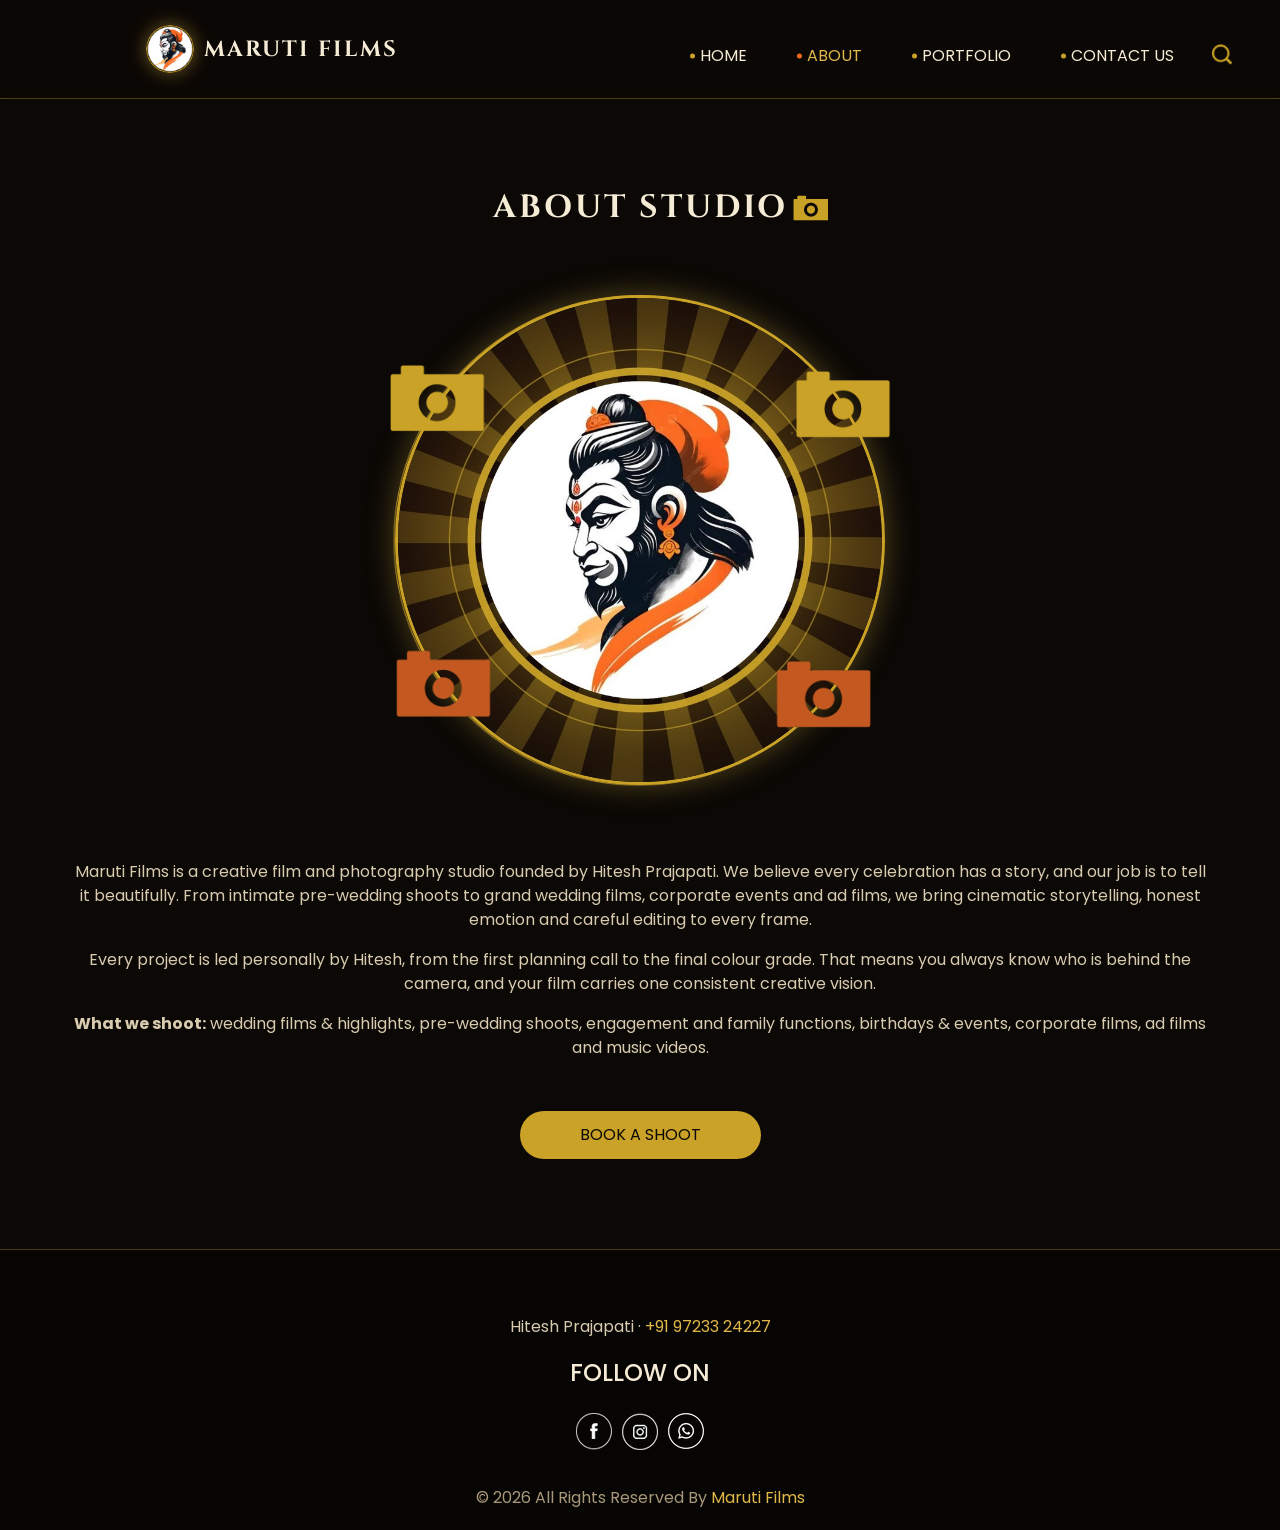
<file: about.html>
<!DOCTYPE html>
<html>

<head>
  <!-- Basic -->
  <meta charset="utf-8" />
  <meta http-equiv="X-UA-Compatible" content="IE=edge" />
  <!-- Mobile Metas -->
  <meta name="viewport" content="width=device-width, initial-scale=1, shrink-to-fit=no" />
  <!-- Site Metas -->
  <meta name="keywords" content="Maruti Films, Hitesh Prajapati, wedding films, pre-wedding shoot, cinematic videography, photography, ad films, music videos" />
  <meta name="description" content="Maruti Films by Hitesh Prajapati: cinematic wedding films, pre-wedding shoots, event coverage, ad films and music videos. Call +91 97233 24227." />
  <meta name="author" content="Hitesh Prajapati" />

  <title>Maruti Films</title>
  <link rel="icon" type="image/png" href="images/favicon.png" />
  <link rel="apple-touch-icon" href="images/apple-touch-icon.png" />


  <!-- bootstrap core css -->
  <link rel="stylesheet" type="text/css" href="css/bootstrap.css" />

  <!-- fonts style -->
  <link href="https://fonts.googleapis.com/css?family=Cinzel:700|Poppins:400,700&display=swap" rel="stylesheet">

  <!-- Custom styles for this template -->
  <link href="css/style.css" rel="stylesheet" />
  <!-- responsive style -->
  <link href="css/responsive.css" rel="stylesheet" />
</head>

<body class="sub_page">

  <div class="hero_area">
    <!-- header section strats -->
    <header class="header_section">
      <div class="container-fluid">
        <div class="row">
          <div class="col-lg-11 offset-lg-1">
            <nav class="navbar navbar-expand-lg custom_nav-container ">
              <a class="navbar-brand" href="index.html">
                <img src="images/logo.png" alt="Maruti Films logo">
                <span>
                  Maruti Films
                </span>
              </a>
              <button class="navbar-toggler" type="button" data-toggle="collapse" data-target="#navbarSupportedContent"
                aria-controls="navbarSupportedContent" aria-expanded="false" aria-label="Toggle navigation">
                <span class="navbar-toggler-icon"></span>
              </button>

              <div class="collapse navbar-collapse" id="navbarSupportedContent">
                <div class="d-flex ml-auto flex-column flex-lg-row align-items-center">
                  <ul class="navbar-nav  ">
                    <li class="nav-item ">
                      <a class="nav-link" href="index.html">Home <span class="sr-only">(current)</span></a>
                    </li>
                    <li class="nav-item active">
                      <a class="nav-link" href="about.html"> About</a>
                    </li>
                    <li class="nav-item">
                      <a class="nav-link" href="portfolio.html"> Portfolio </a>
                    </li>
                    <li class="nav-item">
                      <a class="nav-link" href="contact.html">Contact Us</a>
                    </li>
                  </ul>
                  <form class="form-inline">
                    <button class="btn  my-2 my-sm-0 nav_search-btn" type="submit"></button>
                  </form>
                </div>

              </div>
            </nav>
          </div>
        </div>
      </div>
    </header>
    <!-- end header section -->
  </div>

  <!-- about section -->

  <section class="about_section layout_padding">
    <div class="container">
      <div class="heading_container">
        <h2>
          About Studio
        </h2>
      </div>
      <div class="box">
        <div class="img-box">
          <img src="images/about-emblem.jpg" width="800" height="800" alt="Maruti Films emblem: Lord Hanuman in a golden sunburst">
          <div class="about_img-bg">
            <img src="images/about-img-bg.png" alt="">
          </div>
        </div>
        <div class="detail-box">
          <p>
            Maruti Films is a creative film and photography studio founded by Hitesh Prajapati. We believe every
            celebration has a story, and our job is to tell it beautifully. From intimate pre-wedding shoots to grand
            wedding films, corporate events and ad films, we bring cinematic storytelling, honest emotion and careful
            editing to every frame.
          </p>
          <p>
            Every project is led personally by Hitesh, from the first planning call to the final colour grade. That
            means you always know who is behind the camera, and your film carries one consistent creative vision.
          </p>
          <p>
            <strong>What we shoot:</strong> wedding films &amp; highlights, pre-wedding shoots, engagement and
            family functions, birthdays &amp; events, corporate films, ad films and music videos.
          </p>
          <div>
            <a href="contact.html">
              Book a Shoot
            </a>
          </div>
        </div>
      </div>
    </div>

  </section>

  <!-- end about section -->


  <!-- info section -->
  <section class="info_section ">
    <div class="container">
      <div class="info_container">
        <div class="info_social">
          <p class="info_contact">
            Hitesh Prajapati &middot; <a href="tel:+919723324227">+91 97233 24227</a>
          </p>
          <div class="d-flex justify-content-center">
            <h4 class="">
              Follow on
            </h4>
          </div>
          <div class="social_box">
            <a href="https://www.facebook.com/share/19HL4DrNXv/" target="_blank" rel="noopener" aria-label="Maruti Films on Facebook">
              <img src="images/fb.png" alt="Facebook">
            </a>
            <a href="https://www.instagram.com/maruti_films_27/" target="_blank" rel="noopener" aria-label="Maruti Films on Instagram">
              <img src="images/instagram.png" alt="Instagram">
            </a>
            <a href="https://wa.me/919723324227" target="_blank" rel="noopener" aria-label="Chat with Maruti Films on WhatsApp">
              <img src="images/whatsapp.png" alt="WhatsApp">
            </a>
          </div>
        </div>
      </div>
    </div>
  </section>

  <!-- end info_section -->

  <!-- footer section -->
  <section class="container-fluid footer_section">
    <div class="container">
      <p>
        &copy; 2026 All Rights Reserved By
        <a href="https://marutifilms.vercel.app/">Maruti Films</a>
      </p>
    </div>
  </section>
  <!-- footer section -->

  <script type="text/javascript" src="js/jquery-3.4.1.min.js"></script>
  <script type="text/javascript" src="js/bootstrap.js"></script>

</body>

</html>
</file>
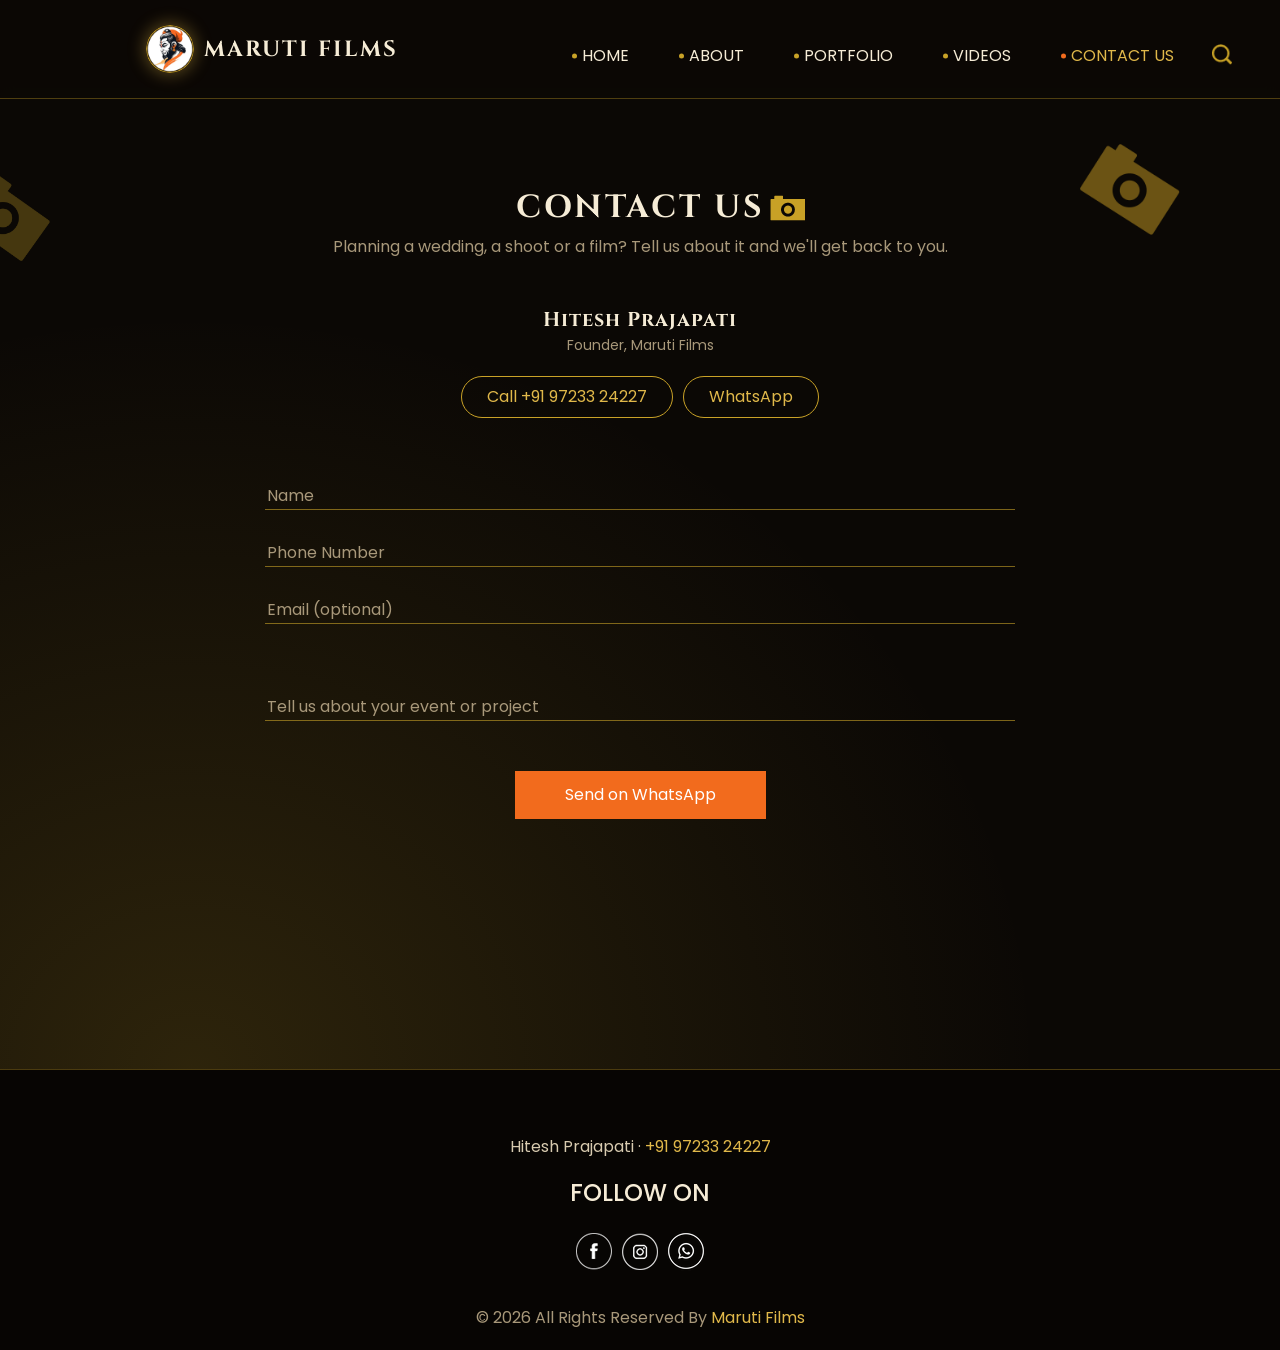
<file: contact.html>
<!DOCTYPE html>
<html>

<head>
  <!-- Basic -->
  <meta charset="utf-8" />
  <meta http-equiv="X-UA-Compatible" content="IE=edge" />
  <!-- Mobile Metas -->
  <meta name="viewport" content="width=device-width, initial-scale=1, shrink-to-fit=no" />
  <!-- Site Metas -->
  <meta name="keywords" content="Maruti Films, Hitesh Prajapati, wedding films, pre-wedding shoot, cinematic videography, photography, ad films, music videos" />
  <meta name="description" content="Maruti Films by Hitesh Prajapati: cinematic wedding films, pre-wedding shoots, event coverage, ad films and music videos. Call +91 97233 24227." />
  <meta name="author" content="Hitesh Prajapati" />

  <title>Maruti Films</title>
  <link rel="icon" type="image/png" href="images/favicon.png" />
  <link rel="apple-touch-icon" href="images/apple-touch-icon.png" />


  <!-- bootstrap core css -->
  <link rel="stylesheet" type="text/css" href="css/bootstrap.css" />

  <!-- fonts style -->
  <link href="https://fonts.googleapis.com/css?family=Cinzel:700|Poppins:400,700&display=swap" rel="stylesheet">

  <!-- Custom styles for this template -->
  <link href="css/style.css" rel="stylesheet" />
  <!-- responsive style -->
  <link href="css/responsive.css" rel="stylesheet" />
</head>

<body class="sub_page">

  <div class="hero_area">
    <!-- header section strats -->
    <header class="header_section">
      <div class="container-fluid">
        <div class="row">
          <div class="col-lg-11 offset-lg-1">
            <nav class="navbar navbar-expand-lg custom_nav-container ">
              <a class="navbar-brand" href="index.html">
                <img src="images/logo.png" alt="Maruti Films logo">
                <span>
                  Maruti Films
                </span>
              </a>
              <button class="navbar-toggler" type="button" data-toggle="collapse" data-target="#navbarSupportedContent"
                aria-controls="navbarSupportedContent" aria-expanded="false" aria-label="Toggle navigation">
                <span class="navbar-toggler-icon"></span>
              </button>

              <div class="collapse navbar-collapse" id="navbarSupportedContent">
                <div class="d-flex ml-auto flex-column flex-lg-row align-items-center">
                  <ul class="navbar-nav  ">
                    <li class="nav-item ">
                      <a class="nav-link" href="index.html">Home <span class="sr-only">(current)</span></a>
                    </li>
                    <li class="nav-item">
                      <a class="nav-link" href="about.html"> About</a>
                    </li>
                    <li class="nav-item">
                      <a class="nav-link" href="portfolio.html"> Portfolio </a>
                    </li>
                    <li class="nav-item">
                      <a class="nav-link" href="videos.html"> Videos </a>
                    </li>
                    <li class="nav-item active">
                      <a class="nav-link" href="contact.html">Contact Us</a>
                    </li>
                  </ul>
                  <form class="form-inline">
                    <button class="btn  my-2 my-sm-0 nav_search-btn" type="submit"></button>
                  </form>
                </div>

              </div>
            </nav>
          </div>
        </div>
      </div>
    </header>
    <!-- end header section -->
  </div>

  <!-- contact section -->

  <section class="contact_section layout_padding">
    <div class="bg-img1">
      <img src="images/bg-img-1.png" alt="">
    </div>
    <div class="bg-img2">
      <img src="images/bg-img-2.png" alt="">
    </div>
    <div class="container">
      <div class="heading_container">
        <h2>
          Contact Us
        </h2>
        <p>
          Planning a wedding, a shoot or a film? Tell us about it and we'll get back to you.
        </p>
      </div>
      <div class="contact_details">
        <p class="contact_owner">Hitesh Prajapati <span>Founder, Maruti Films</span></p>
        <div class="contact_links">
          <a href="tel:+919723324227">Call +91 97233 24227</a>
          <a href="https://wa.me/919723324227" target="_blank" rel="noopener">WhatsApp</a>
        </div>
      </div>
      <div class="">
        <div class="row">
          <div class="col-md-8 mx-auto">
            <form action="" class="whatsapp_form">
              <div class="contact_form-container">
                <div>
                  <div>
                    <input type="text" name="name" placeholder="Name" autocomplete="name" required>
                  </div>
                  <div>
                    <input type="tel" name="phone" placeholder="Phone Number" autocomplete="tel" required>
                  </div>
                  <div>
                    <input type="email" name="email" placeholder="Email (optional)" autocomplete="email">
                  </div>
                  <div class="">
                    <input type="text" name="message" placeholder="Tell us about your event or project" class="message_input" required>
                  </div>
                  <div class=" d-flex justify-content-center ">
                    <button type="submit">
                      Send on WhatsApp
                    </button>
                  </div>
                </div>
              </div>
            </form>
          </div>
        </div>
      </div>
    </div>
  </section>


  <!-- end contact section -->


  <!-- info section -->
  <section class="info_section ">
    <div class="container">
      <div class="info_container">
        <div class="info_social">
          <p class="info_contact">
            Hitesh Prajapati &middot; <a href="tel:+919723324227">+91 97233 24227</a>
          </p>
          <div class="d-flex justify-content-center">
            <h4 class="">
              Follow on
            </h4>
          </div>
          <div class="social_box">
            <a href="https://www.facebook.com/share/19HL4DrNXv/" target="_blank" rel="noopener" aria-label="Maruti Films on Facebook">
              <img src="images/fb.png" alt="Facebook">
            </a>
            <a href="https://www.instagram.com/maruti_films_27/" target="_blank" rel="noopener" aria-label="Maruti Films on Instagram">
              <img src="images/instagram.png" alt="Instagram">
            </a>
            <a href="https://wa.me/919723324227" target="_blank" rel="noopener" aria-label="Chat with Maruti Films on WhatsApp">
              <img src="images/whatsapp.png" alt="WhatsApp">
            </a>
          </div>
        </div>
      </div>
    </div>
  </section>

  <!-- end info_section -->

  <!-- footer section -->
  <section class="container-fluid footer_section">
    <div class="container">
      <p>
        &copy; 2026 All Rights Reserved By
        <a href="https://marutifilms.vercel.app/">Maruti Films</a>
      </p>
    </div>
  </section>
  <!-- footer section -->

  <script type="text/javascript" src="js/jquery-3.4.1.min.js"></script>
  <script type="text/javascript" src="js/bootstrap.js"></script>
  <script type="text/javascript" src="js/contact.js"></script>

</body>

</html>
</file>
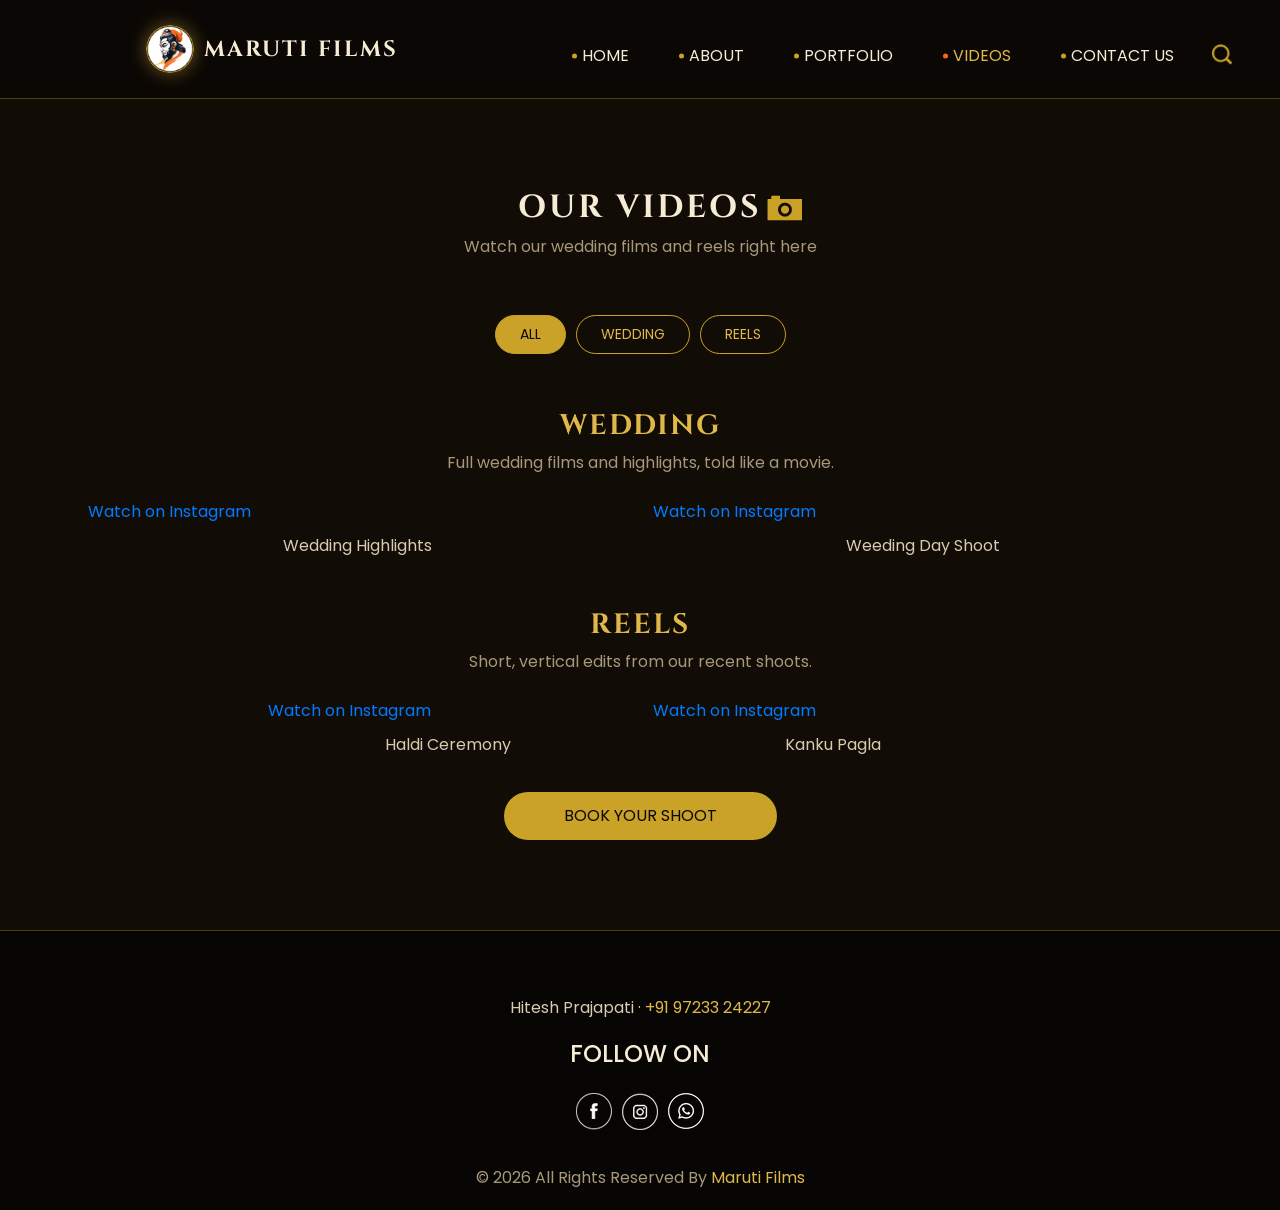
<file: videos.html>
<!DOCTYPE html>
<html>

<head>
  <!-- Basic -->
  <meta charset="utf-8" />
  <meta http-equiv="X-UA-Compatible" content="IE=edge" />
  <!-- Mobile Metas -->
  <meta name="viewport" content="width=device-width, initial-scale=1, shrink-to-fit=no" />
  <!-- Site Metas -->
  <meta name="keywords" content="Maruti Films, Hitesh Prajapati, wedding films, pre-wedding shoot, cinematic videography, photography, ad films, music videos" />
  <meta name="description" content="Maruti Films by Hitesh Prajapati: cinematic wedding films, pre-wedding shoots, event coverage, ad films and music videos. Call +91 97233 24227." />
  <meta name="author" content="Hitesh Prajapati" />

  <title>Videos | Maruti Films</title>
  <link rel="icon" type="image/png" href="images/favicon.png" />
  <link rel="apple-touch-icon" href="images/apple-touch-icon.png" />


  <!-- bootstrap core css -->
  <link rel="stylesheet" type="text/css" href="css/bootstrap.css" />

  <!-- fonts style -->
  <link href="https://fonts.googleapis.com/css?family=Cinzel:700|Poppins:400,700&display=swap" rel="stylesheet">

  <!-- Custom styles for this template -->
  <link href="css/style.css" rel="stylesheet" />
  <!-- responsive style -->
  <link href="css/responsive.css" rel="stylesheet" />
</head>

<body class="sub_page">

  <div class="hero_area">
    <!-- header section strats -->
    <header class="header_section">
      <div class="container-fluid">
        <div class="row">
          <div class="col-lg-11 offset-lg-1">
            <nav class="navbar navbar-expand-lg custom_nav-container ">
              <a class="navbar-brand" href="index.html">
                <img src="images/logo.png" alt="Maruti Films logo">
                <span>
                  Maruti Films
                </span>
              </a>
              <button class="navbar-toggler" type="button" data-toggle="collapse" data-target="#navbarSupportedContent"
                aria-controls="navbarSupportedContent" aria-expanded="false" aria-label="Toggle navigation">
                <span class="navbar-toggler-icon"></span>
              </button>

              <div class="collapse navbar-collapse" id="navbarSupportedContent">
                <div class="d-flex ml-auto flex-column flex-lg-row align-items-center">
                  <ul class="navbar-nav  ">
                    <li class="nav-item ">
                      <a class="nav-link" href="index.html">Home <span class="sr-only">(current)</span></a>
                    </li>
                    <li class="nav-item">
                      <a class="nav-link" href="about.html"> About</a>
                    </li>
                    <li class="nav-item">
                      <a class="nav-link" href="portfolio.html"> Portfolio </a>
                    </li>
                    <li class="nav-item active">
                      <a class="nav-link" href="videos.html"> Videos </a>
                    </li>
                    <li class="nav-item">
                      <a class="nav-link" href="contact.html">Contact Us</a>
                    </li>
                  </ul>
                  <form class="form-inline">
                    <button class="btn  my-2 my-sm-0 nav_search-btn" type="submit"></button>
                  </form>
                </div>

              </div>
            </nav>
          </div>
        </div>
      </div>
    </header>
    <!-- end header section -->

  </div>

  <!-- portfolio section -->

  <section class="portfolio_section video_section layout_padding">
    <div class="container">
      <div class="heading_container">
        <h2>
          Our Videos
        </h2>
        <p>
          Watch our wedding films and reels right here
        </p>
      </div>
      <div class="portfolio_filter">
        <button type="button" class="active" data-filter="all">All</button>
        <button type="button" data-filter="wedding-films">Wedding</button>
        <button type="button" data-filter="reels">Reels</button>
      </div>
      <div class="portfolio_category" id="wedding-films" data-category="wedding-films">
        <div class="category_heading">
          <h3>Wedding</h3>
          <p>Full wedding films and highlights, told like a movie.</p>
        </div>
        <div class="video_grid video_grid_wide" data-csv="video/wedding.csv"></div>
      </div>
      <div class="portfolio_category" id="reels" data-category="reels">
        <div class="category_heading">
          <h3>Reels</h3>
          <p>Short, vertical edits from our recent shoots.</p>
        </div>
        <div class="video_grid video_grid_reels" data-csv="video/reels.csv"></div>
      </div>
      <div class="see_btn">
        <a href="contact.html">
          Book Your Shoot
        </a>
      </div>
    </div>
  </section>
  <!-- end video section -->

  <!-- info section -->
  <section class="info_section ">
    <div class="container">
      <div class="info_container">
        <div class="info_social">
          <p class="info_contact">
            Hitesh Prajapati &middot; <a href="tel:+919723324227">+91 97233 24227</a>
          </p>
          <div class="d-flex justify-content-center">
            <h4 class="">
              Follow on
            </h4>
          </div>
          <div class="social_box">
            <a href="https://www.facebook.com/share/19HL4DrNXv/" target="_blank" rel="noopener" aria-label="Maruti Films on Facebook">
              <img src="images/fb.png" alt="Facebook">
            </a>
            <a href="https://www.instagram.com/maruti_films_27/" target="_blank" rel="noopener" aria-label="Maruti Films on Instagram">
              <img src="images/instagram.png" alt="Instagram">
            </a>
            <a href="https://wa.me/919723324227" target="_blank" rel="noopener" aria-label="Chat with Maruti Films on WhatsApp">
              <img src="images/whatsapp.png" alt="WhatsApp">
            </a>
          </div>
        </div>
      </div>
    </div>
  </section>

  <!-- end info_section -->

  <!-- footer section -->
  <section class="container-fluid footer_section">
    <div class="container">
      <p>
        &copy; 2026 All Rights Reserved By
        <a href="https://marutifilms.vercel.app/">Maruti Films</a>
      </p>
    </div>
  </section>
  <!-- footer section -->

  <script type="text/javascript" src="js/jquery-3.4.1.min.js"></script>
  <script type="text/javascript" src="js/bootstrap.js"></script>
  <script type="text/javascript" src="js/videos.js"></script>
  <script type="text/javascript" src="js/portfolio.js"></script>

</body>

</html>
</file>
<file: css/style.css>
html {
  scroll-padding-top: 110px;
}

body {
  font-family: 'Poppins', sans-serif;
  color: #d8cbb0;
  background-color: #0b0805;
}

h1, h2, h3, h4, h5, h6 {
  color: #f6ecd6;
}

::-moz-selection {
  background-color: #c9a227;
  color: #0b0805;
}

::selection {
  background-color: #c9a227;
  color: #0b0805;
}

.layout_padding {
  padding: 90px 0;
}

.layout_padding2 {
  padding: 45px 0;
}

.layout_padding2-top {
  padding-top: 45px;
}

.layout_padding2-bottom {
  padding-bottom: 45px;
}

.layout_padding-top {
  padding-top: 90px;
}

.layout_padding-bottom {
  padding-bottom: 90px;
}

.heading_container {
  display: -webkit-box;
  display: -ms-flexbox;
  display: flex;
  -webkit-box-orient: vertical;
  -webkit-box-direction: normal;
      -ms-flex-direction: column;
          flex-direction: column;
  -webkit-box-align: center;
      -ms-flex-align: center;
          align-items: center;
  text-align: center;
}

.heading_container h2 {
  position: relative;
  font-family: 'Cinzel', serif;
  font-weight: 700;
  letter-spacing: 3px;
  text-transform: uppercase;
  color: #f6ecd6;
}

.heading_container p {
  color: #a8987a;
}

.heading_container h2 span {
  position: relative;
  z-index: 2;
}

.heading_container h2::before {
  content: "";
  position: absolute;
  width: 35px;
  height: 26px;
  top: 50%;
  right: -40px;
  -webkit-transform: translateY(-50%);
          transform: translateY(-50%);
  z-index: 1;
  background-image: url(../images/heading-img.png);
  background-repeat: no-repeat;
}

/*header section*/
.hero_area {
  height: 136vh;
  padding-top: 98px;
  position: relative;
  background-color: #0b0805;
  background-image: radial-gradient(ellipse at 72% 38%, rgba(224, 184, 74, 0.28) 0%, rgba(201, 162, 39, 0.1) 30%, rgba(11, 8, 5, 0) 60%), repeating-conic-gradient(from 0deg at 72% 38%, rgba(201, 162, 39, 0.07) 0deg 4deg, rgba(11, 8, 5, 0) 4deg 12deg);
  background-size: cover;
}

.sub_page .hero_area {
  height: auto;
  background-image: none;
  background-color: #120c06;
  border-bottom: 1px solid rgba(201, 162, 39, 0.35);
}

.sub_page .hero_area::after {
  display: none;
}

.header_section {
  position: fixed;
  top: 0;
  left: 0;
  right: 0;
  z-index: 1000;
  padding-bottom: 12px;
  background-color: rgba(11, 8, 5, 0.92);
  -webkit-backdrop-filter: blur(8px);
          backdrop-filter: blur(8px);
  border-bottom: 1px solid rgba(201, 162, 39, 0.35);
}

.header_section .container-fluid {
  padding-right: 25px;
  padding-left: 25px;
}

.header_section .nav_container {
  margin: 0 auto;
}

.custom_nav-container .navbar-nav .nav-item .nav-link {
  margin: 10px 30px;
  padding: 0;
  color: #f6ecd6;
  text-align: center;
  position: relative;
  text-transform: uppercase;
}

.custom_nav-container .navbar-nav .nav-item .nav-link::before {
  content: "";
  width: 5px;
  height: 5px;
  position: absolute;
  top: 50%;
  left: -10px;
  -webkit-transform: translateY(-50%);
          transform: translateY(-50%);
  background-color: #c9a227;
  border-radius: 100%;
}

.custom_nav-container .navbar-nav .nav-item.active .nav-link, .custom_nav-container .navbar-nav .nav-item:hover .nav-link {
  color: #e0b84a;
}

.custom_nav-container .navbar-nav .nav-item.active .nav-link::before, .custom_nav-container .navbar-nav .nav-item:hover .nav-link::before {
  background-color: #f26b1d;
}

a,
a:hover,
a:focus {
  text-decoration: none;
}

a:hover,
a:focus {
  color: #e0b84a;
}

.btn,
.btn:focus {
  outline: none !important;
  -webkit-box-shadow: none;
          box-shadow: none;
}

.custom_nav-container .nav_search-btn {
  background-image: url(../images/search-icon.png);
  background-size: 20px;
  background-repeat: no-repeat;
  background-position: center 5px;
  width: 35px;
  height: 35px;
  padding: 0;
  border: none;
}

.navbar-brand {
  display: -webkit-box;
  display: -ms-flexbox;
  display: flex;
  -webkit-box-align: center;
      -ms-flex-align: center;
          align-items: center;
}

.navbar-brand img {
  width: 48px;
  height: 48px;
  margin-right: 10px;
  border-radius: 100%;
  -webkit-box-shadow: 0 0 18px rgba(224, 184, 74, 0.45);
          box-shadow: 0 0 18px rgba(224, 184, 74, 0.45);
}

.navbar-brand span {
  font-family: 'Cinzel', serif;
  font-size: 22px;
  font-weight: 700;
  letter-spacing: 2px;
  color: #f6ecd6;
  text-transform: uppercase;
}

.custom_nav-container {
  z-index: 99999;
  padding-top: 20px;
  -webkit-box-align: end;
      -ms-flex-align: end;
          align-items: flex-end;
}

.navbar-expand-lg .navbar-collapse {
  -webkit-box-align: end;
      -ms-flex-align: end;
          align-items: flex-end;
}

.custom_nav-container .navbar-toggler {
  outline: none;
}

.custom_nav-container .navbar-toggler .navbar-toggler-icon {
  background-image: url(../images/menu.png);
  background-size: 45px;
}

/*end header section*/
/* slider section */
.slider_section {
  display: -webkit-box;
  display: -ms-flexbox;
  display: flex;
  -webkit-box-align: center;
      -ms-flex-align: center;
          align-items: center;
  position: relative;
  z-index: 2;
  color: #d8cbb0;
}

.slider_section .row {
  -webkit-box-align: center;
      -ms-flex-align: center;
          align-items: center;
}

.slider_section div#carouselExampleControls {
  width: 100%;
}

.slider_section .detail_box {
  padding-right: 10%;
}

.slider_section .detail_box h1 {
  font-weight: bold;
  margin-bottom: 30px;
  font-family: 'Cinzel', serif;
  letter-spacing: 3px;
  text-transform: uppercase;
  color: #f6ecd6;
}

.slider_section .detail_box .btn-box {
  margin-top: 35px;
}

.slider_section .detail_box .btn-box a {
  width: 125px;
  text-align: center;
}

.slider_section .detail_box .btn-box .btn-1 {
  display: inline-block;
  padding: 7px 0px;
  background-color: #f26b1d;
  color: #ffffff;
  border-radius: 30px;
  margin-right: 5px;
}

.slider_section .detail_box .btn-box .btn-1:hover {
  background-color: #d9570f;
}

.slider_section .detail_box .btn-box .btn-2 {
  display: inline-block;
  padding: 7px 0px;
  background-color: #c9a227;
  color: #0b0805;
  border-radius: 30px;
}

.slider_section .detail_box .btn-box .btn-2:hover {
  background-color: #e0b84a;
}

.slider_section .img-box img {
  width: 100%;
  height: auto;
  border-radius: 12px 0 0 12px;
  border: 2px solid #c9a227;
  border-right: none;
  -webkit-box-shadow: 0 0 40px rgba(224, 184, 74, 0.25);
          box-shadow: 0 0 40px rgba(224, 184, 74, 0.25);
}

.slider_section .carousel_btn-container {
  width: 60px;
  position: absolute;
  bottom: 175px;
  display: -webkit-box;
  display: -ms-flexbox;
  display: flex;
  -webkit-box-pack: justify;
      -ms-flex-pack: justify;
          justify-content: space-between;
  left: 10%;
  z-index: 999;
}

.slider_section .carousel_btn-container .carousel-control-prev,
.slider_section .carousel_btn-container .carousel-control-next {
  position: relative;
  width: 35px;
  height: 35px;
  border: none;
  border-radius: 100%;
  opacity: 1;
  background-repeat: no-repeat;
  background-size: 20px;
  background-position: center;
}

.slider_section .carousel_btn-container .carousel-control-prev {
  background-image: url(../images/prev.png);
}

.slider_section .carousel_btn-container .carousel-control-prev:hover {
  background-image: url(../images/prev-blue.png);
}

.slider_section .carousel_btn-container .carousel-control-next {
  background-image: url(../images/next.png);
}

.slider_section .carousel_btn-container .carousel-control-next:hover {
  background-image: url(../images/next-blue.png);
}

.about_section .box {
  display: -webkit-box;
  display: -ms-flexbox;
  display: flex;
  -webkit-box-orient: vertical;
  -webkit-box-direction: normal;
      -ms-flex-direction: column;
          flex-direction: column;
  -webkit-box-align: center;
      -ms-flex-align: center;
          align-items: center;
}

.about_section .box img {
  width: 100%;
}

.about_section .box .img-box > img {
  height: auto;
  position: relative;
  z-index: 1;
  border-radius: 100%;
  border: 3px solid #c9a227;
  -webkit-box-shadow: 0 0 30px rgba(224, 184, 74, 0.35);
          box-shadow: 0 0 30px rgba(224, 184, 74, 0.35);
}

.about_section .box .img-box {
  position: relative;
  width: 490px;
  max-width: 100%;
  margin: 60px 0 40px;
}

.about_section .box .img-box .about_img-bg {
  position: absolute;
  top: 50%;
  left: 50%;
  z-index: 2;
  width: 102%;
  pointer-events: none;
  -webkit-transform: translate(-50%, -50%) rotate(0deg) scale(1);
          transform: translate(-50%, -50%) rotate(0deg) scale(1);
  -webkit-animation: rotateAnimation 3s infinite;
          animation: rotateAnimation 3s infinite;
}

@-webkit-keyframes rotateAnimation {
  0% {
    -webkit-transform: translate(-50%, -50%) rotate(0deg) scale(1);
            transform: translate(-50%, -50%) rotate(0deg) scale(1);
  }
  49% {
    -webkit-transform: translate(-50%, -50%) rotate(180deg) scale(1.1);
            transform: translate(-50%, -50%) rotate(180deg) scale(1.1);
  }
  100% {
    -webkit-transform: translate(-50%, -50%) rotate(360deg) scale(1);
            transform: translate(-50%, -50%) rotate(360deg) scale(1);
  }
}

@keyframes rotateAnimation {
  0% {
    -webkit-transform: translate(-50%, -50%) rotate(0deg) scale(1);
            transform: translate(-50%, -50%) rotate(0deg) scale(1);
  }
  49% {
    -webkit-transform: translate(-50%, -50%) rotate(180deg) scale(1.1);
            transform: translate(-50%, -50%) rotate(180deg) scale(1.1);
  }
  100% {
    -webkit-transform: translate(-50%, -50%) rotate(360deg) scale(1);
            transform: translate(-50%, -50%) rotate(360deg) scale(1);
  }
}

.about_section .box .detail-box {
  margin-top: 35px;
  text-align: center;
}

.about_section .box .detail-box a {
  display: inline-block;
  padding: 12px 60px;
  background-color: #c9a227;
  color: #0b0805;
  border-radius: 40px;
  text-transform: uppercase;
  margin-top: 35px;
}

.about_section .box .detail-box a:hover {
  background-color: #e0b84a;
  color: #0b0805;
}

.portfolio_section {
  background-color: #120c06;
}

.portfolio_section .portfolio_filter {
  display: -webkit-box;
  display: -ms-flexbox;
  display: flex;
  -ms-flex-wrap: wrap;
      flex-wrap: wrap;
  -webkit-box-pack: center;
      -ms-flex-pack: center;
          justify-content: center;
  margin-top: 35px;
}

.portfolio_section .portfolio_filter button,
.portfolio_section .portfolio_filter a {
  margin: 5px;
  padding: 8px 24px;
  border: 1px solid #c9a227;
  border-radius: 30px;
  background-color: transparent;
  color: #e0b84a;
  font-size: 14px;
  text-transform: uppercase;
  cursor: pointer;
}

.portfolio_section .portfolio_filter button:hover, .portfolio_section .portfolio_filter button.active,
.portfolio_section .portfolio_filter a:hover {
  background-color: #c9a227;
  color: #0b0805;
}

.portfolio_section .portfolio_category {
  margin-top: 50px;
}

.portfolio_section .portfolio_category[hidden] {
  display: none;
}

.portfolio_section .category_heading {
  text-align: center;
}

.portfolio_section .category_heading h3 {
  font-family: 'Cinzel', serif;
  font-weight: 700;
  letter-spacing: 2px;
  text-transform: uppercase;
  color: #e0b84a;
}

.portfolio_section .category_heading p {
  margin: 0;
  color: #a8987a;
}

.portfolio_section .portfolio_gallery {
  -webkit-column-count: 3;
          column-count: 3;
  -webkit-column-gap: 15px;
          column-gap: 15px;
  margin-top: 25px;
}

.portfolio_section .portfolio_gallery.gallery_small {
  -webkit-column-count: 2;
          column-count: 2;
  max-width: 760px;
  margin-left: auto;
  margin-right: auto;
}

.portfolio_section .gallery_item {
  display: block;
  position: relative;
  margin-bottom: 15px;
  overflow: hidden;
  border: 1px solid rgba(201, 162, 39, 0.35);
  border-radius: 8px;
  -webkit-column-break-inside: avoid;
     page-break-inside: avoid;
          break-inside: avoid;
}

.portfolio_section .gallery_item img {
  display: block;
  width: 100%;
  height: auto;
  -webkit-transition: -webkit-transform 0.4s;
  transition: transform 0.4s;
}

.portfolio_section .gallery_item::after {
  content: "";
  position: absolute;
  top: 0;
  right: 0;
  bottom: 0;
  left: 0;
  background: linear-gradient(to top, rgba(242, 107, 29, 0.35), rgba(11, 8, 5, 0) 60%);
  opacity: 0;
  -webkit-transition: opacity 0.3s;
  transition: opacity 0.3s;
}

.portfolio_section .gallery_item:hover img {
  -webkit-transform: scale(1.04);
          transform: scale(1.04);
}

.portfolio_section .gallery_item:hover::after {
  opacity: 1;
}

.video_section .video_grid {
  display: -ms-grid;
  display: grid;
  gap: 25px;
  margin-top: 25px;
  justify-content: center;
}

.video_section .video_grid_wide {
  grid-template-columns: repeat(auto-fit, minmax(min(340px, 100%), 540px));
}

.video_section .video_grid_reels {
  grid-template-columns: repeat(auto-fit, minmax(min(326px, 100%), 360px));
}

.video_section .video_grid.is_empty {
  display: block;
}

.video_section .video_frame {
  position: relative;
  aspect-ratio: 16 / 9;
  overflow: hidden;
  border: 1px solid rgba(201, 162, 39, 0.5);
  border-radius: 8px;
  background-color: #140e07;
}

.video_section .video_grid_reels .video_frame {
  aspect-ratio: 9 / 16;
}

.video_section .video_frame.video_instagram {
  aspect-ratio: auto;
  overflow: visible;
  border: none;
  background: none;
}

.video_section .video_frame.video_instagram .instagram-media {
  margin: 0 auto !important;
  min-width: 0 !important;
}

.video_section .video_frame:not(.video_instagram) iframe {
  position: absolute;
  top: 0;
  left: 0;
  width: 100%;
  height: 100%;
  border: 0;
}

.video_section .video_title {
  margin: 10px 0 0;
  text-align: center;
  color: #d8cbb0;
}

.video_section .video_empty {
  margin: 0 auto;
  padding: 30px 20px;
  max-width: 600px;
  text-align: center;
  color: #a8987a;
  border: 1px dashed rgba(201, 162, 39, 0.45);
  border-radius: 8px;
}

.video_section .video_empty a {
  color: #e0b84a;
}

.lightbox {
  position: fixed;
  top: 0;
  right: 0;
  bottom: 0;
  left: 0;
  z-index: 100000;
  display: none;
  -webkit-box-align: center;
      -ms-flex-align: center;
          align-items: center;
  -webkit-box-pack: center;
      -ms-flex-pack: center;
          justify-content: center;
  padding: 20px;
  background-color: rgba(7, 5, 3, 0.94);
}

.lightbox.open {
  display: -webkit-box;
  display: -ms-flexbox;
  display: flex;
}

.lightbox img {
  max-width: 100%;
  max-height: 92vh;
  border: 2px solid #c9a227;
  border-radius: 6px;
  -webkit-box-shadow: 0 0 40px rgba(224, 184, 74, 0.25);
          box-shadow: 0 0 40px rgba(224, 184, 74, 0.25);
}

.lightbox .lightbox_close {
  position: absolute;
  top: 10px;
  right: 20px;
  border: none;
  background: none;
  color: #f6ecd6;
  font-size: 44px;
  line-height: 1;
  cursor: pointer;
}

.portfolio_section .see_btn {
  display: -webkit-box;
  display: -ms-flexbox;
  display: flex;
  -webkit-box-pack: center;
      -ms-flex-pack: center;
          justify-content: center;
}

.portfolio_section .see_btn a {
  display: inline-block;
  padding: 12px 60px;
  background-color: #c9a227;
  color: #0b0805;
  border-radius: 40px;
  text-transform: uppercase;
  margin-top: 35px;
}

.portfolio_section .see_btn a:hover {
  background-color: #e0b84a;
  color: #0b0805;
}

.achieve_section .achieve_container {
  display: -webkit-box;
  display: -ms-flexbox;
  display: flex;
  -webkit-box-pack: center;
      -ms-flex-pack: center;
          justify-content: center;
}

.achieve_section .achieve_container .box {
  width: 275px;
  height: 250px;
  display: -webkit-box;
  display: -ms-flexbox;
  display: flex;
  -webkit-box-orient: vertical;
  -webkit-box-direction: normal;
      -ms-flex-direction: column;
          flex-direction: column;
  -webkit-box-align: center;
      -ms-flex-align: center;
          align-items: center;
  -webkit-box-pack: center;
      -ms-flex-pack: center;
          justify-content: center;
  text-align: center;
  margin: 45px 20px 0 20px;
  padding: 45px 35px 15px 35px;
  border: 1px solid rgba(201, 162, 39, 0.6);
  background-color: #140e07;
}

.achieve_section .achieve_container .box .img-box {
  width: 120px;
}

.achieve_section .achieve_container .box .img-box img {
  width: 100%;
}

.achieve_section .achieve_container .detail-box {
  margin-top: 25px;
  text-transform: uppercase;
}

.achieve_section .achieve_container .detail-box h2 {
  font-weight: bold;
  color: #e0b84a;
}

.achieve_section .achieve_container .detail-box h6 {
  font-weight: bold;
  font-size: 18px;
}

.client_section .testimonial_row {
  display: -webkit-box;
  display: -ms-flexbox;
  display: flex;
  -webkit-box-align: center;
      -ms-flex-align: center;
          align-items: center;
  max-width: 950px;
  margin: 0 auto;
}

.client_section .carousel-inner {
  -webkit-box-flex: 1;
      -ms-flex: 1;
          flex: 1;
}

.client_section .carousel-control-prev,
.client_section .carousel-control-next {
  position: relative;
  -ms-flex-negative: 0;
      flex-shrink: 0;
  width: 50px;
  height: 50px;
  border: none;
  border-radius: 100%;
  opacity: 1;
  background-repeat: no-repeat;
  background-size: 15px;
  background-position: center;
  background-color: #f26b1d;
}

.client_section .carousel-control-prev:hover,
.client_section .carousel-control-next:hover {
  background-color: #c9a227;
}

.client_section .carousel-control-prev {
  background-image: url(../images/prev-white.png);
}

.client_section .carousel-control-next {
  background-image: url(../images/next-white.png);
}

.client_section .detail-box {
  padding: 25px 30px;
  border: 1px solid rgba(201, 162, 39, 0.6);
  background-color: #140e07;
  margin: 0 25px;
  text-align: center;
}

.client_section .detail-box h4 {
  text-transform: uppercase;
}

/* contact section */
.contact_section {
  background-image: radial-gradient(ellipse at 15% 100%, rgba(201, 162, 39, 0.18) 0%, rgba(11, 8, 5, 0) 55%);
  background-repeat: no-repeat;
  background-position: left bottom;
  padding-bottom: 250px;
  position: relative;
}

.contact_section .bg-img1 {
  width: 100px;
  position: absolute;
  top: 45px;
  right: 100px;
}

.contact_section .bg-img1 img {
  width: 100%;
}

.contact_section .bg-img2 {
  width: 50px;
  position: absolute;
  top: 75px;
  left: 0px;
}

.contact_section .bg-img2 img {
  width: 100%;
}

.contact_section .contact_form-container {
  margin-top: 45px;
}

.contact_section .contact_details {
  margin-top: 30px;
  text-align: center;
}

.contact_section .contact_details .contact_owner {
  font-family: 'Cinzel', serif;
  font-size: 20px;
  font-weight: 700;
  letter-spacing: 1px;
  color: #f6ecd6;
  margin-bottom: 15px;
}

.contact_section .contact_details .contact_owner span {
  display: block;
  font-family: 'Poppins', sans-serif;
  font-size: 14px;
  font-weight: 400;
  letter-spacing: 0;
  color: #a8987a;
}

.contact_section .contact_details .contact_links {
  display: -webkit-box;
  display: -ms-flexbox;
  display: flex;
  -ms-flex-wrap: wrap;
      flex-wrap: wrap;
  -webkit-box-pack: center;
      -ms-flex-pack: center;
          justify-content: center;
}

.contact_section .contact_details .contact_links a {
  display: inline-block;
  margin: 5px;
  padding: 8px 25px;
  border: 1px solid #c9a227;
  border-radius: 30px;
  color: #e0b84a;
}

.contact_section .contact_details .contact_links a:hover {
  background-color: #c9a227;
  color: #0b0805;
}

.contact_section .contact_form-container input {
  border: none;
  outline: none;
  border-bottom: 1px solid rgba(201, 162, 39, 0.6);
  color: #f6ecd6;
  width: 100%;
  margin: 15px 0;
  background-color: transparent;
}

.contact_section .contact_form-container input::-webkit-input-placeholder {
  color: #a8987a;
}

.contact_section .contact_form-container input:-ms-input-placeholder {
  color: #a8987a;
}

.contact_section .contact_form-container input::-ms-input-placeholder {
  color: #a8987a;
}

.contact_section .contact_form-container input::placeholder {
  color: #a8987a;
}

.contact_section .contact_form-container input.message_input {
  margin-top: 55px;
}

.contact_section .contact_form-container button {
  display: inline-block;
  padding: 12px 50px;
  background-color: #f26b1d;
  color: #ffffff;
  border-radius: 0;
  margin-top: 35px;
  border: none;
}

.contact_section .contact_form-container button:hover {
  background-color: #d9570f;
}

.contact_section .contact_form-container input:focus {
  border-bottom-color: #e0b84a;
}

/* end contact section */
.info_section {
  background-color: #070503;
  border-top: 1px solid rgba(201, 162, 39, 0.35);
  color: #d8cbb0;
  font-family: 'Poppins', sans-serif;
}

.info_section .info_container {
  width: 75%;
  margin: 0 auto;
}

.info_section .info_contact {
  margin: 0 0 20px 0;
  padding-top: 30px;
  text-align: center;
  color: #d8cbb0;
}

.info_section .info_contact a {
  color: #e0b84a;
}

.info_section .info_social {
  padding-top: 35px;
  display: -webkit-box;
  display: -ms-flexbox;
  display: flex;
  -webkit-box-orient: vertical;
  -webkit-box-direction: normal;
      -ms-flex-direction: column;
          flex-direction: column;
  -webkit-box-align: center;
      -ms-flex-align: center;
          align-items: center;
}

.info_section .info_social h4 {
  text-transform: uppercase;
}

.info_section .info_social .social_box {
  display: -webkit-box;
  display: -ms-flexbox;
  display: flex;
  margin: 15px auto;
  -webkit-box-align: center;
      -ms-flex-align: center;
          align-items: center;
}

.info_section .info_social .social_box img {
  min-width: 10px;
  margin: 0 3px;
}

/* footer section*/
.footer_section {
  background-color: #070503;
  display: -webkit-box;
  display: -ms-flexbox;
  display: flex;
  -webkit-box-pack: center;
      -ms-flex-pack: center;
          justify-content: center;
  position: relative;
  font-family: 'Poppins', sans-serif;
}

.footer_section p {
  color: #a8987a;
  margin: 0 auto;
  text-align: center;
  padding: 20px 0;
  width: 55%;
}

.footer_section a {
  color: #e0b84a;
}
/*# sourceMappingURL=style.css.map */
</file>
<file: css/responsive.css>
@media (max-width: 1120px) {
  .slider_section .carousel_btn-container {
    bottom: 0;
  }
}

@media (max-width: 992px) {
  .header_section .navbar-collapse {
    max-height: calc(100vh - 100px);
    overflow-y: auto;
  }

  .navbar-nav {
    align-items: center;
  }

  .custom_nav-container .navbar-nav .nav-item .nav-link {
    margin: 15px 30px;
  }

  .achieve_section .achieve_container {
    flex-wrap: wrap;
  }

  .info_section .info_container {
    width: 100%;
  }

  .footer_section p {
    width: 100%;
  }
}

@media (max-width: 768px) {
  .hero_area {
    height: auto;
  }

  .slider_section {
    padding-top: 50px;
  }

  .slider_section .detail_box {
    text-align: center;
    margin-bottom: 35px;
  }

  .slider_section .detail_box {
    padding: 0;
  }

  .about_section .box .img-box {
    width: 80%;
    margin: 40px 0 30px;
  }

  .portfolio_section .portfolio_gallery {
    column-count: 2;
  }

  .contact_section .bg-img1 {
    width: 75px;
    position: absolute;
    top: 0;
    right: 0px;
  }

}

@media (max-width: 576px) {
  .heading_container h2::before {
    top: -15px;
    right: 50%;
    -webkit-transform: translate(50%, -50%);
    transform: translate(50%, -50%);
  }

  .client_section .detail-box {
    margin: 0 10px;
    padding: 20px 15px;
  }

  .client_section .carousel-control-prev,
  .client_section .carousel-control-next {
    width: 38px;
    height: 38px;
    background-size: 12px;
  }
}

@media (max-width: 480px) {}

@media (max-width: 420px) {
  .slider_section .detail_box h1 {
    font-size: 2rem;
  }

  .portfolio_section .portfolio_gallery,
  .portfolio_section .portfolio_gallery.gallery_small {
    column-count: 1;
  }
}

@media (max-width: 360px) {}

@media (min-width: 1200px) {
  .container {
    max-width: 1170px;
  }
}
</file>
